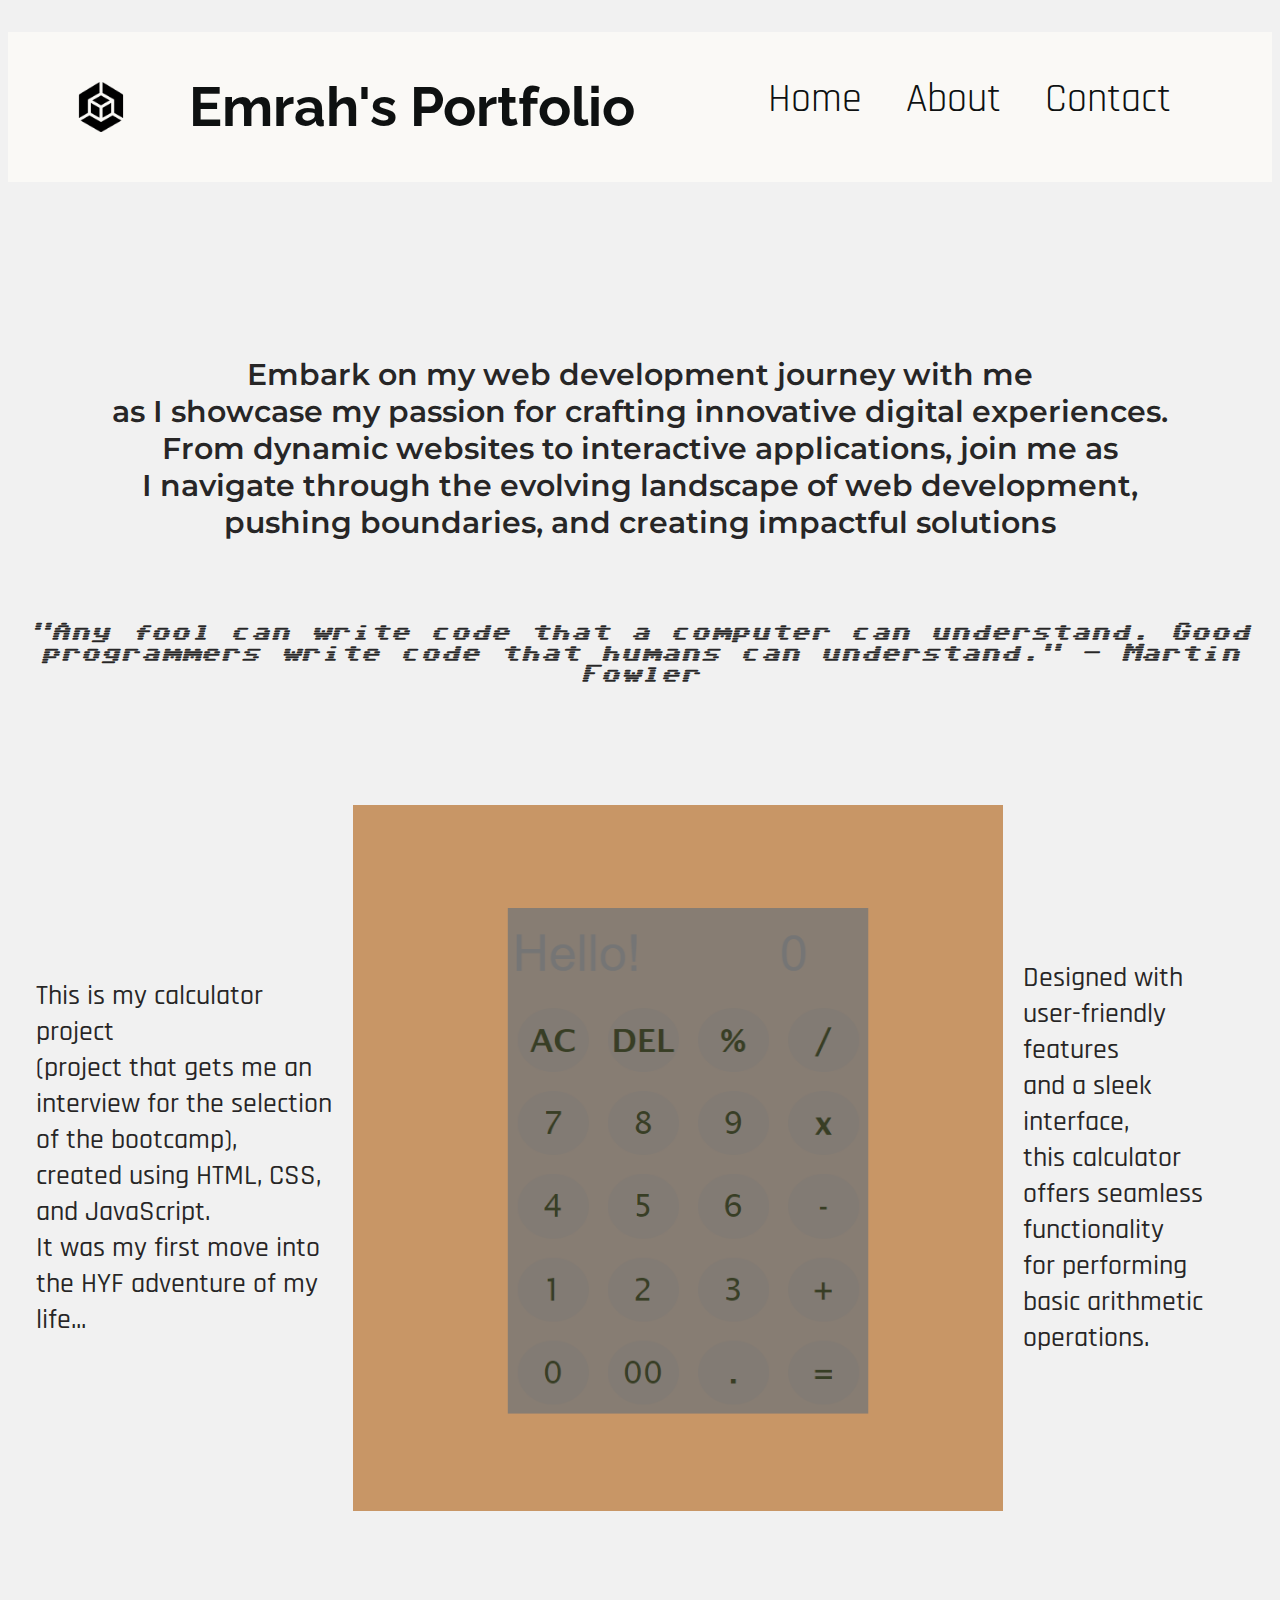
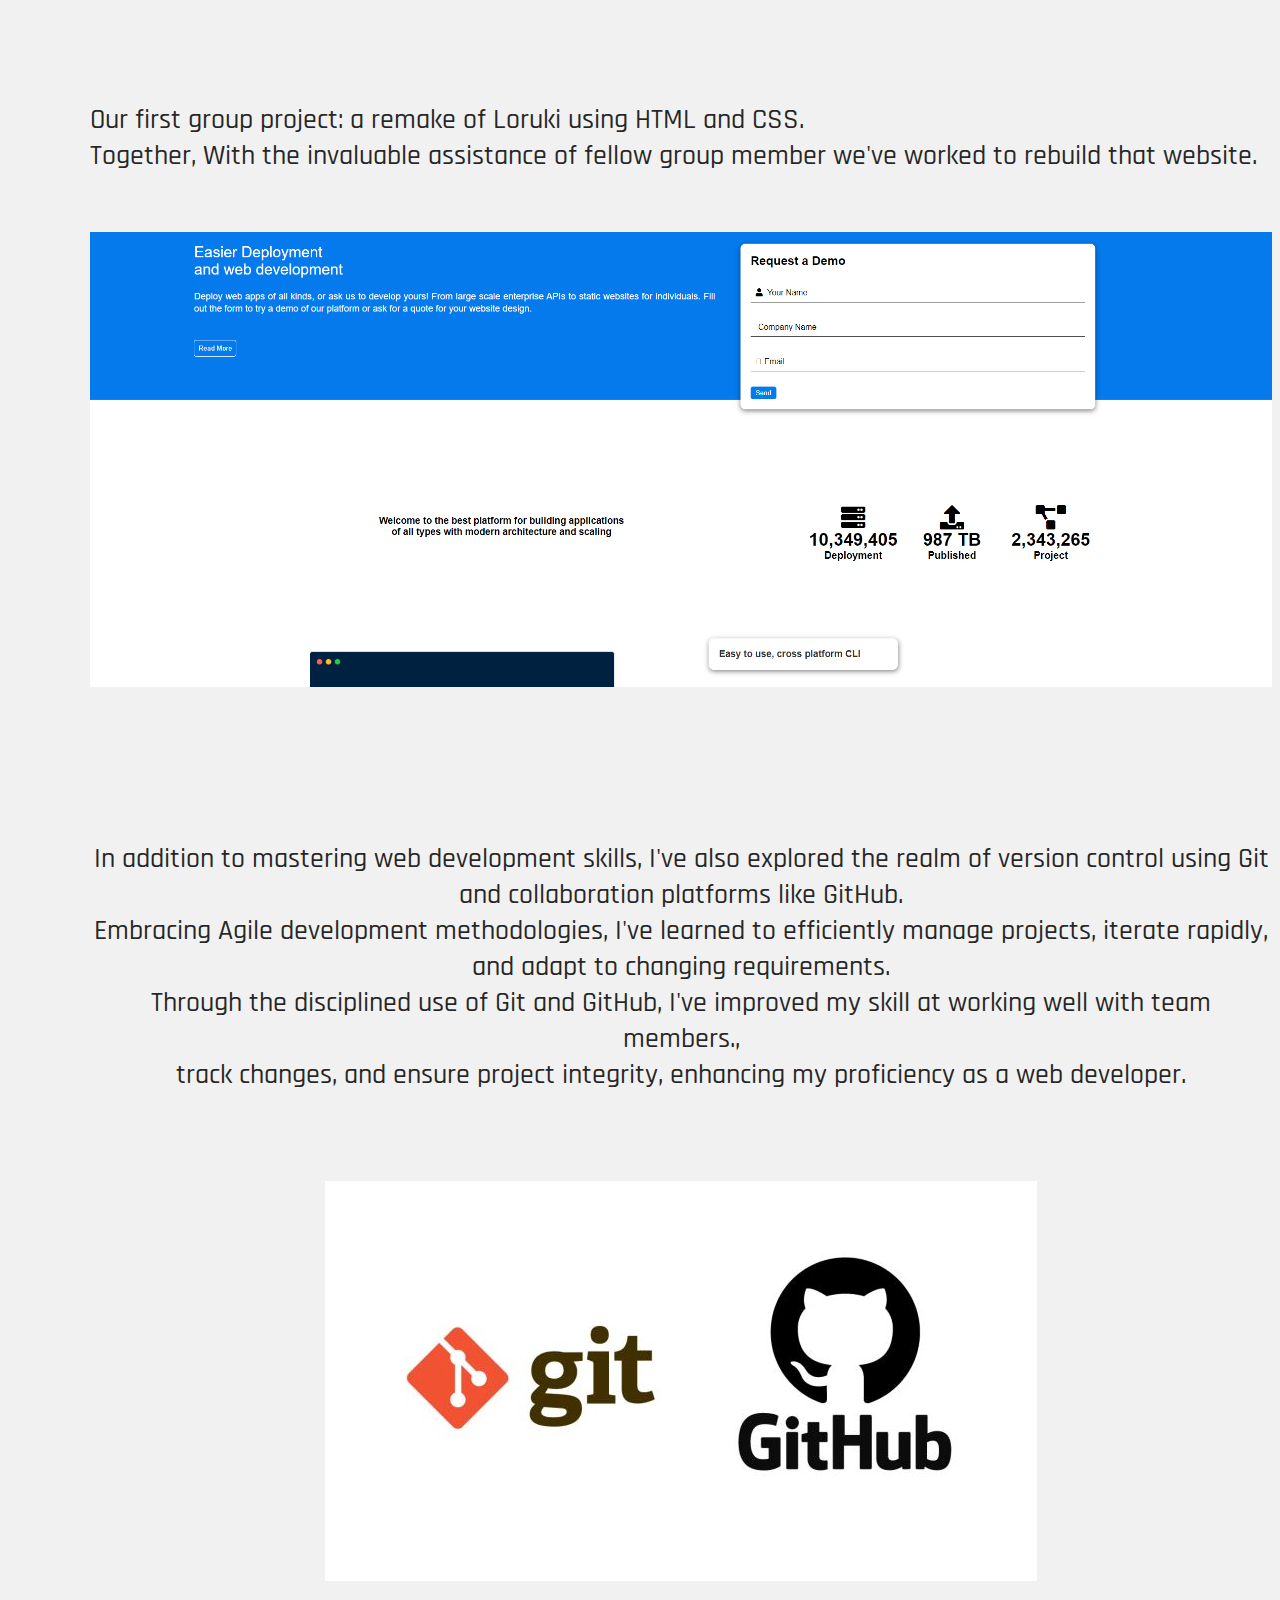
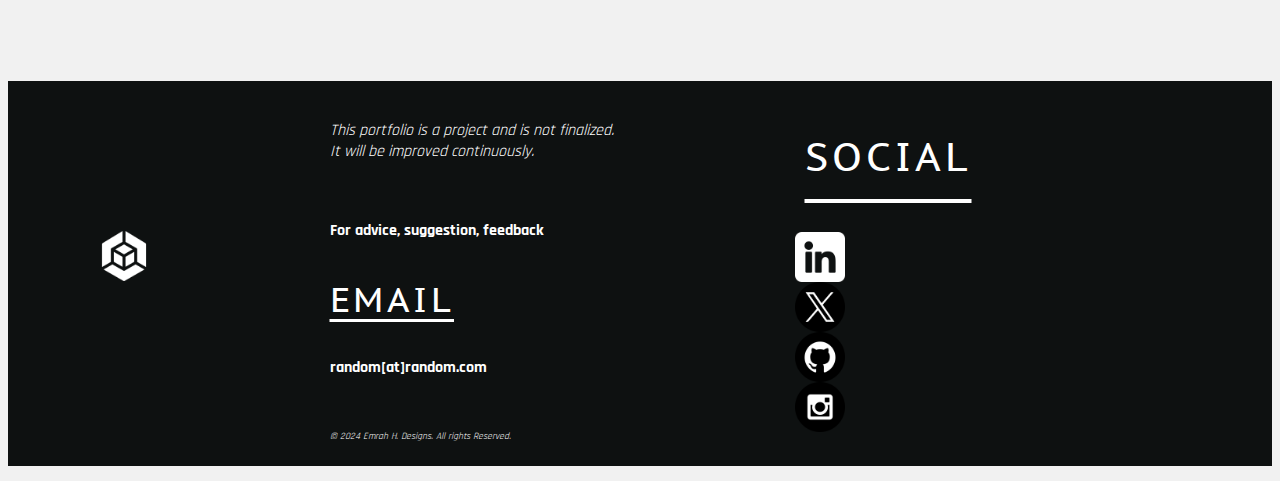
<file: index.html>
<!DOCTYPE html>
<html lang="en">
  <head>
    <meta charset="UTF-8" />

    <meta name="viewport" content="width=device-width, initial-scale=1.0" />
    <link rel="icon" href="./img/logo1.png" />
    <title>Emrah's Portfolio</title>
    <link rel="stylesheet" href="./styles/index.css" />
    <link href="./styles/index.css" rel="stylesheet" />

    <link
      href="https://fonts.googleapis.com/css2?family=Alegreya:wght@400;600&family=Lato:wght@300&family=Montserrat&family=Open+Sans:wght@300&family=Oswald:wght@500&family=PT+Sans+Caption&family=Poppins:ital,wght@1,600&family=Protest+Revolution&family=Rajdhani:wght@500&family=Raleway:wght@200&family=Roboto&family=Sixtyfour&display=swap"
      rel="stylesheet"
    />
  </head>

  <body>
    <!------------- Header Section  ---------------->
    <header>
      <nav class="navigation">
        <a href="./index.html">
          <img src="./img/abstract-shape (1).png" alt="logo" class="logo"
        /></a>
        <h1>Emrah's Portfolio</h1>
        <ul>
          <li><a href="./index.html"> Home</a></li>
          <li><a href="./pages/about.html"> About</a></li>
          <li><a href="./pages/contact.html"> Contact</a></li>
        </ul>
      </nav>
    </header>

    <!------------- upper main section  ----------->

    <section>
      <article class="upper-main">
        <h2>
          Embark on my web development journey with me <br />
          as I showcase my passion for crafting innovative digital experiences.
          <br />
          From dynamic websites to interactive applications, join me as <br />
          I navigate through the evolving landscape of web development, <br />
          pushing boundaries, and creating impactful solutions
        </h2>
        <br />
        <br />
        <p class="quote">
          "Any fool can write code that a computer can understand. Good
          programmers write code that humans can understand." - Martin Fowler
        </p>
      </article>
    </section>

    <!-------- middle main section  ------------------->

    <section>
      <article class="middle-main">
        <div class="calc">
          <h3>
            This is my calculator project <br />
            (project that gets me an interview for the selection of the
            bootcamp), <br />
            created using HTML, CSS, and JavaScript. <br />
            It was my first move into the HYF adventure of my life...
          </h3>

          <img src="./img/calculator.png" alt="calculator project picture" />
          <h3>
            Designed with user-friendly features <br />
            and a sleek interface, <br />
            this calculator offers seamless functionality <br />
            for performing basic arithmetic operations.
          </h3>
        </div>
      </article>
    </section>

    <!------------  bottom main section  ------------------->

    <section>
      <article class="bottom-main">
        <div class="content">
          <div class="first-p">
            <h3>
              Our first group project: a remake of Loruki using HTML and CSS.
              <br />
              Together, With the invaluable assistance of fellow group member
              we've worked to rebuild that website.
            </h3>
          </div>
          <div class="img-p">
            <img src="./img/loruki-rebuild.png" alt="loruki rebuild picture" />
          </div>
          <br />
          <br />
          <h3 class="center">
            In addition to mastering web development skills, I've also explored
            the realm of version control using Git and collaboration platforms
            like GitHub. <br />
            Embracing Agile development methodologies, I've learned to
            efficiently manage projects, iterate rapidly, and adapt to changing
            requirements. <br />
            Through the disciplined use of Git and GitHub, I've improved my
            skill at working well with team members., <br />
            track changes, and ensure project integrity, enhancing my
            proficiency as a web developer.
          </h3>
          <img
            src="./img/gitgithub2.jpg"
            alt="Git GitHub picture"
            class="center"
          />
        </div>
      </article>
    </section>

    <!-- --------------- footer section  ------------>

    <footer>
      <div class="social-media">
        <a href="./index.html">
          <img src="./img/abstract-shape (2).png" alt="logo"
        /></a>
        <div class="mail">
          <p>
            This portfolio is a project and is not finalized. <br />
            It will be improved continuously.
          </p>
          <br />
          <h4>For advice, suggestion, feedback</h4>
          <h3>EMAIL</h3>
          <h4>random[at]random.com</h4>
          <br />
          <p class="copy">&copy; 2024 Emrah H. Designs. All rights Reserved.</p>
        </div>
        <div class="social">
          <p>SOCIAL</p>
          <a href="https://www.linkedin.com/">
            <img src="./img/linkedin-w.png" alt="LinkedIn logo"
          /></a>

          <a href="https://www.twitter.com">
            <img src="./img/twitter-w.png" alt="Twitter logo"
          /></a>

          <a href="https://www.github.com/">
            <img src="./img/github-w.png" alt="GitHub logo"
          /></a>

          <a href="https://www.instagram.com/">
            <img src="./img/inst-w.png" alt="Instagram logo"
          /></a>
        </div>
      </div>
    </footer>
  </body>
</html>
</file>
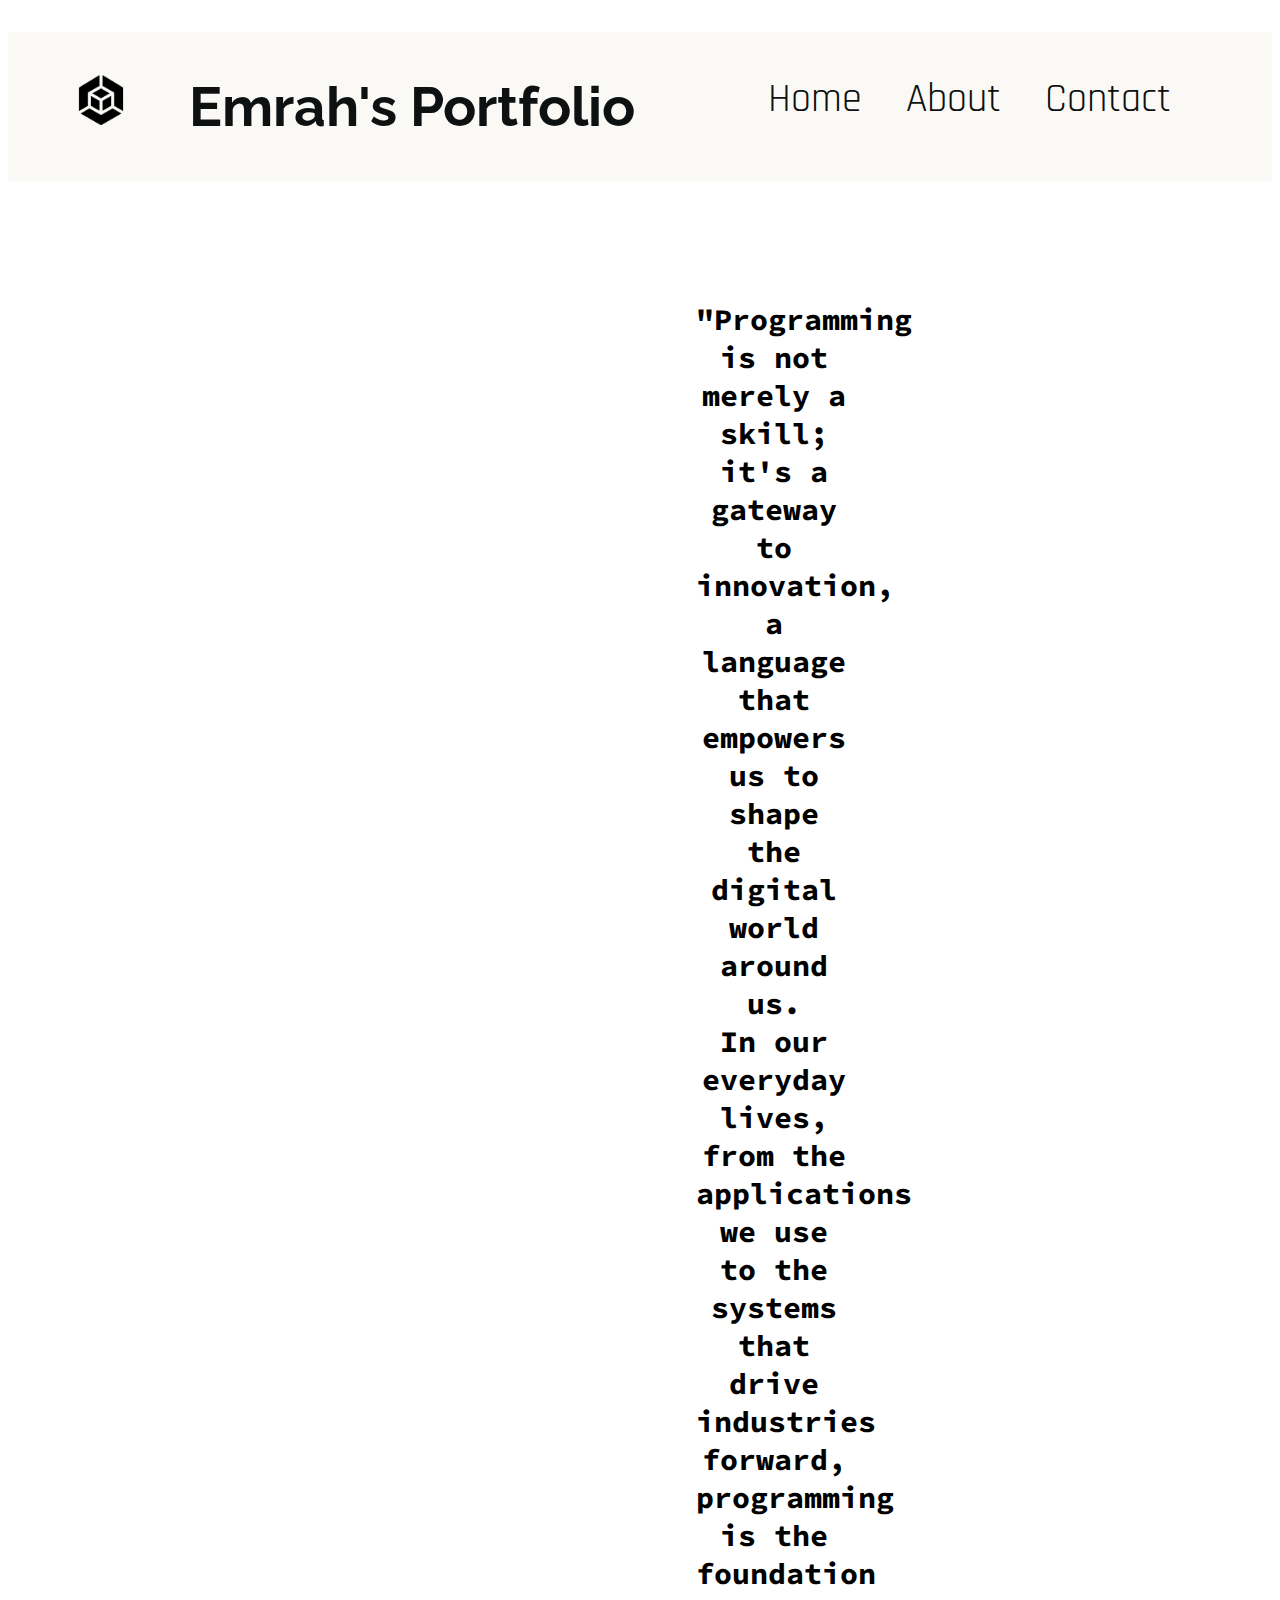
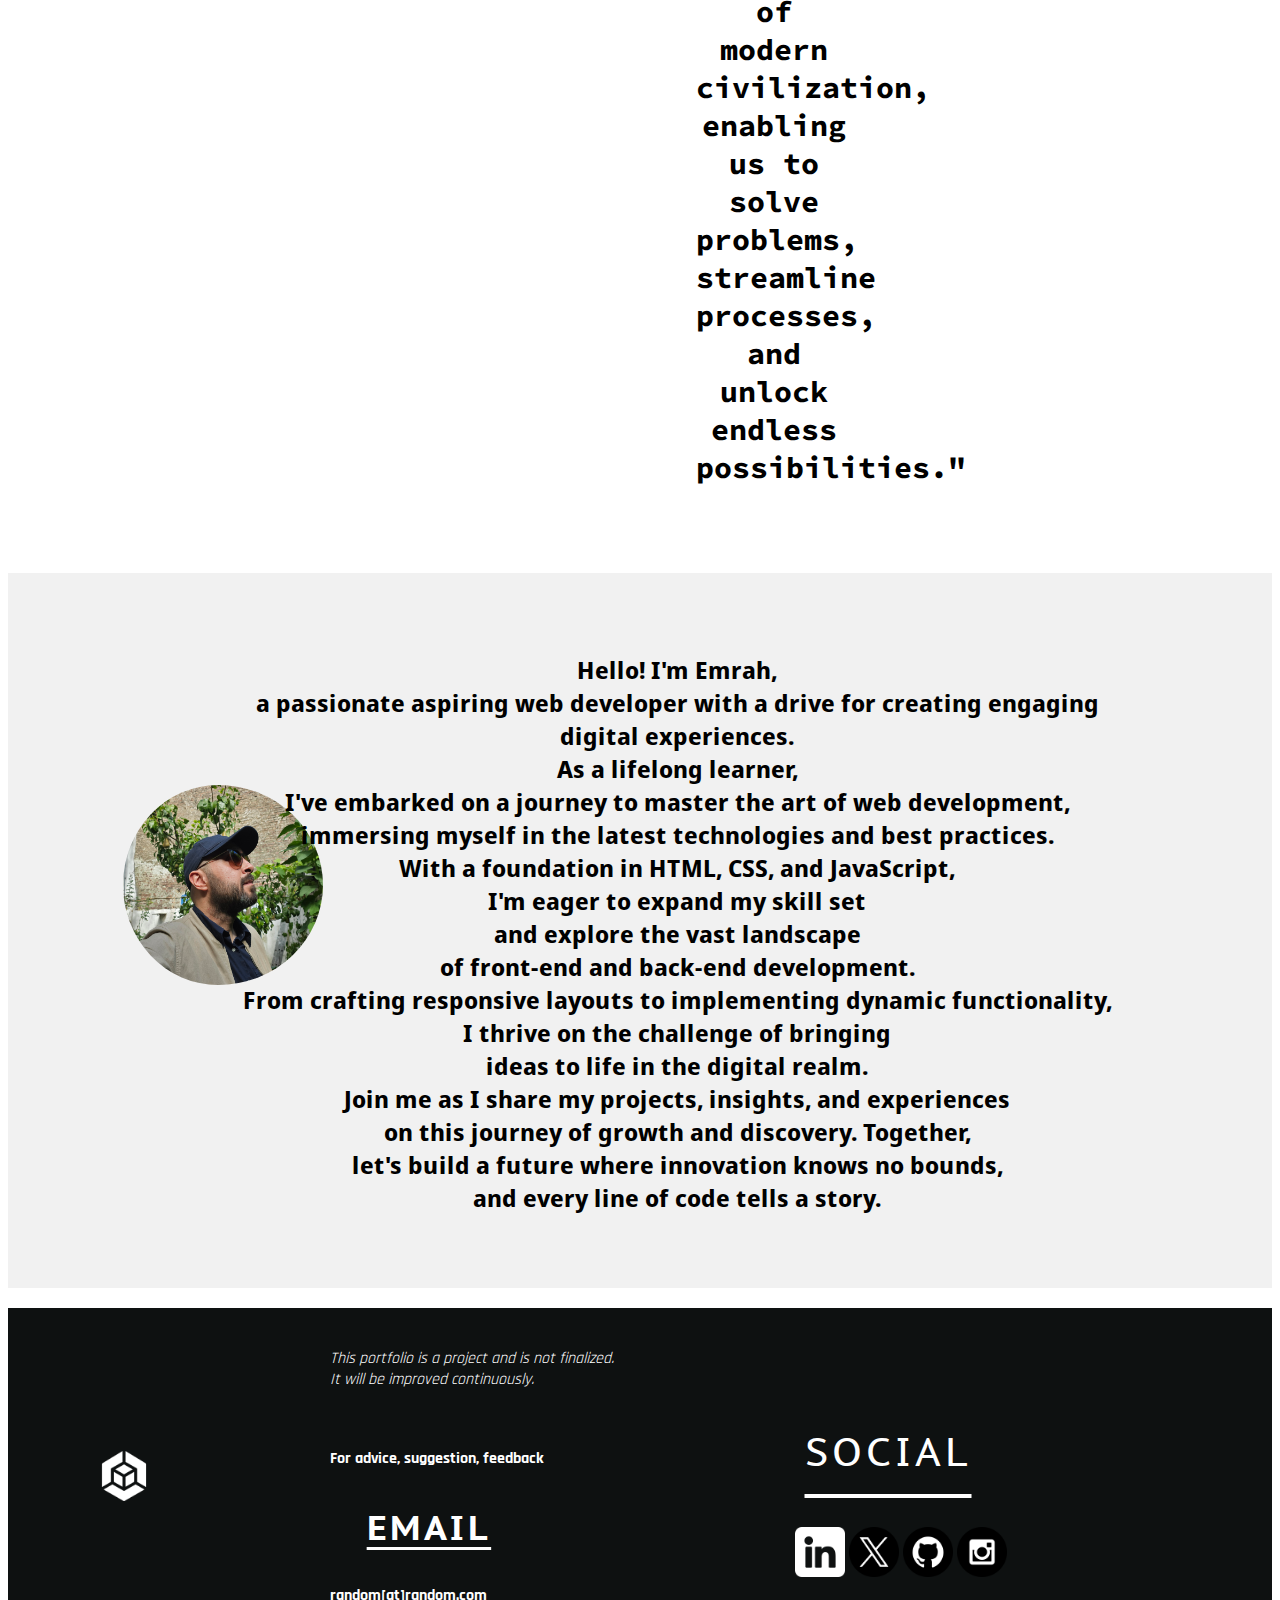
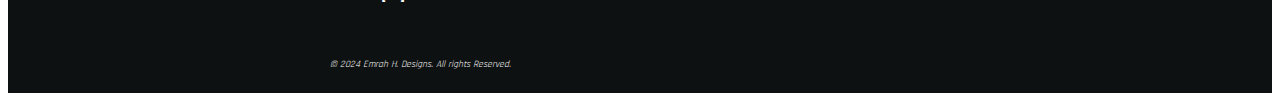
<file: pages/about.html>
<!DOCTYPE html>
<html lang="en">
  <head>
    <meta charset="UTF-8" />
    <meta name="viewport" content="width=device-width, initial-scale=1.0" />
    <link rel="icon" href="../img/logo1.png" />
    <link rel="stylesheet" href="../styles/about.css" />
    <link rel="preconnect" href="https://fonts.googleapis.com" />
    <link rel="preconnect" href="https://fonts.gstatic.com" crossorigin />
    <link rel="preconnect" href="https://fonts.googleapis.com" />
    <link rel="preconnect" href="https://fonts.gstatic.com" crossorigin />
    <link
      href="https://fonts.googleapis.com/css2?family=Alegreya:wght@400;600&family=Cinzel&family=Cute+Font&family=Lato:wght@300&family=Montserrat&family=Noto+Sans+Display:wght@300&family=Open+Sans:wght@300&family=Orbitron&family=Oswald:wght@500&family=PT+Sans+Caption&family=Poppins:ital,wght@1,600&family=Protest+Revolution&family=Rajdhani:wght@500&family=Raleway:wght@200&family=Roboto&family=Sixtyfour&family=Source+Code+Pro:wght@300&family=Titillium+Web&family=Ubuntu+Mono&display=swap"
      rel="stylesheet"
    />
    <title>Emrah's Portfolio</title>
  </head>

  <body>
    <!------------- Header Section  ---------------->
    <header>
      <nav class="navigation">
        <a href="../index.html">
          <img src="../img/abstract-shape (1).png" alt="logo" class="logo"
        /></a>
        <h1>Emrah's Portfolio</h1>
        <ul>
          <li><a href="../index.html"> Home</a></li>
          <li><a href="./about.html"> About</a></li>
          <li><a href="./contact.html"> Contact</a></li>
        </ul>
      </nav>
    </header>

    <!------- quote section  --------------->

    <section class="quote">
      <article>
        <h3>
          "Programming is not merely a skill; it's a gateway to innovation,
          <br />
          a language that empowers us to shape the digital world around us.
          <br />
          In our everyday lives, from the applications we use to the systems
          that drive <br />
          industries forward, programming is the foundation of modern
          civilization, <br />
          enabling us to solve problems, streamline processes, and unlock
          endless possibilities."
        </h3>
      </article>
    </section>

    <!-------  presentation section  -------->

    <section>
      <article class="presentation">
        <div class="image-position">
          <img src="../img/moi.jpg" alt="" />
        </div>
        <div class="content">
          <h2>
            Hello! I'm Emrah, <br />
            a passionate aspiring web developer with a drive for creating
            engaging digital experiences. <br />
            As a lifelong learner, <br />
            I've embarked on a journey to master the art of web development,
            <br />
            immersing myself in the latest technologies and best practices.
            <br />
            With a foundation in HTML, CSS, and JavaScript, <br />
            I'm eager to expand my skill set <br />
            and explore the vast landscape <br />
            of front-end and back-end development. <br />
            From crafting responsive layouts to implementing dynamic
            functionality, <br />
            I thrive on the challenge of bringing <br />
            ideas to life in the digital realm. <br />
            Join me as I share my projects, insights, and experiences <br />
            on this journey of growth and discovery. Together,
            <br />
            let's build a future where innovation knows no bounds, <br />
            and every line of code tells a story.
          </h2>
          <br />
          <br />
          <br />
        </div>
      </article>
    </section>

    <!------- footer social section  ----------->

    <footer>
      <div class="social-media">
        <a class="place" href="../index.html">
          <img src="../img/abstract-shape (2).png" alt="logo"
        /></a>
        <div class="mail">
          <p>
            This portfolio is a project and is not finalized. <br />
            It will be improved continuously.
          </p>
          <br />
          <h4>For advice, suggestion, feedback</h4>
          <h3>EMAIL</h3>
          <h4>random[at]random.com</h4>
          <br />
          <p class="copy">&copy; 2024 Emrah H. Designs. All rights Reserved.</p>
        </div>
        <div class="social">
          <p>SOCIAL</p>
          <a href="https://www.linkedin.com/">
            <img src="../img/linkedin-w.png" alt="LinkedIn logo"
          /></a>

          <a href="https://www.twitter.com">
            <img src="../img/twitter-w.png" alt="Twitter logo"
          /></a>

          <a href="https://www.github.com/">
            <img src="../img/github-w.png" alt="GitHub logo"
          /></a>

          <a href="https://www.instagram.com/">
            <img src="../img/inst-w.png" alt="Instagram logo"
          /></a>
        </div>
      </div>
    </footer>
  </body>
</html>
</file>
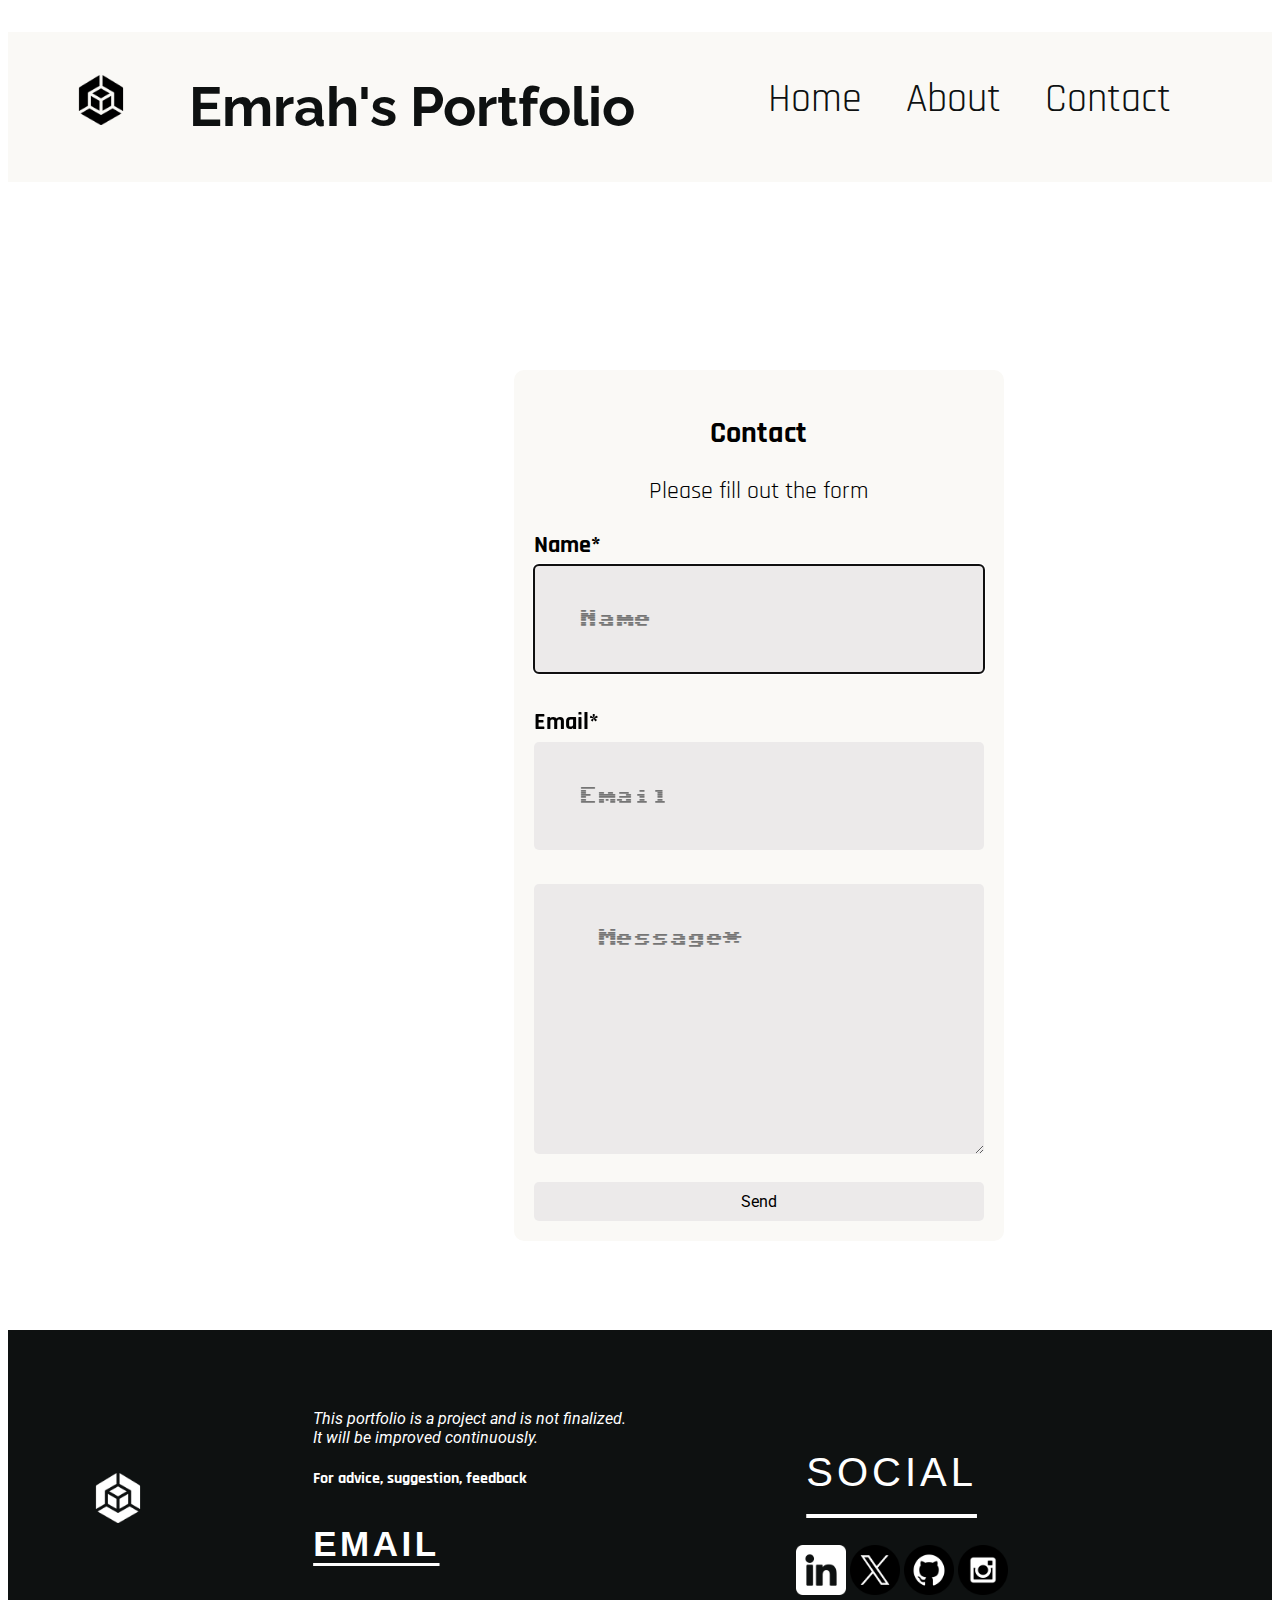
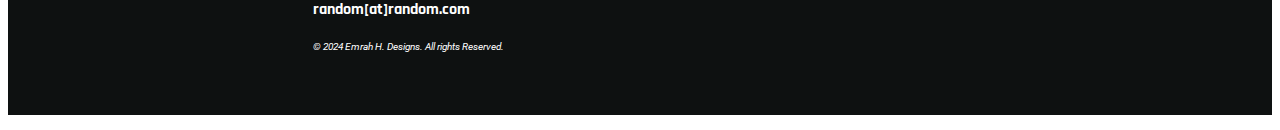
<file: pages/contact.html>
<!DOCTYPE html>
<html lang="en">
  <head>
    <meta charset="UTF-8" />
    <meta name="viewport" content="width=device-width, initial-scale=1.0" />
    <link rel="icon" href="../img/logo1.png" />
    <link rel="stylesheet" href="../styles/contact.css" />
    <link rel="preconnect" href="https://fonts.googleapis.com" />
    <link rel="preconnect" href="https://fonts.gstatic.com" crossorigin />
    <link
      href="https://fonts.googleapis.com/css2?family=Lato:wght@300&family=Poppins:ital,wght@1,600&family=Protest+Revolution&family=Rajdhani:wght@500&family=Raleway:wght@200&family=Roboto&family=Sixtyfour&display=swap"
      rel="stylesheet"
    />
    <title>Emrah's Portfolio</title>
  </head>

  <body>
    <!------------- Header Section  ---------------->
    <header>
      <nav class="navigation">
        <a href="../index.html">
          <img src="../img/abstract-shape (1).png" alt="logo" class="logo"
        /></a>
        <h1>Emrah's Portfolio</h1>
        <ul>
          <li><a href="../index.html"> Home</a></li>
          <li><a href="./about.html"> About</a></li>
          <li><a href="./contact.html"> Contact</a></li>
        </ul>
      </nav>
    </header>
    <!------------- contact form section ------->
    <section class="col">
      <article class="contact-form">
        <h2>Contact</h2>
        <p class="font">Please fill out the form</p>
        <form action="https://httpbing.org/get" method="get">
          <p>
            <label for="name">Name*</label>
            <input
              type="text"
              name="name"
              id="name"
              placeholder="Name"
              autocomplete="on"
              required
              autofocus
            />
          </p>
          <p>
            <label for="Email">Email*</label>
            <input
              type="text"
              name="Email"
              id="email"
              placeholder="Email"
              autocomplete="on"
              required
            />
          </p>
          <p>
            <textarea
              name="message"
              id="message"
              cols="30"
              rows="10"
              placeholder=" Message*"
              required
            ></textarea>
          </p>
          <button type="submit">Send</button>
        </form>
      </article>
    </section>

    <!------- footer social section  ----------->

    <footer>
      <div class="social-media">
        <a href="../index.html">
          <img src="../img/abstract-shape (2).png" alt="logo"
        /></a>
        <div class="mail">
          <p>
            This portfolio is a project and is not finalized. <br />
            It will be improved continuously.
          </p>
          <h4>For advice, suggestion, feedback</h4>
          <h3>EMAIL</h3>
          <h4>random[at]random.com</h4>
          <p class="copy">&copy; 2024 Emrah H. Designs. All rights Reserved.</p>
        </div>
        <div class="social">
          <p>SOCIAL</p>
          <a href="https://www.linkedin.com/">
            <img src="../img/linkedin-w.png" alt="LinkedIn logo"
          /></a>

          <a href="https://www.twitter.com">
            <img src="../img/twitter-w.png" alt="Twitter logo"
          /></a>

          <a href="https://www.github.com/">
            <img src="../img/github-w.png" alt="GitHub logo"
          /></a>

          <a href="https://www.instagram.com/">
            <img src="../img/inst-w.png" alt="Instagram logo"
          /></a>
        </div>
      </div>
    </footer>
  </body>
</html>
</file>
<file: styles/index.css>
@import url("./something.css");

body {
  background-color: #f1f1f1;
}

/*  font styling      */

h2 {
  font-family: Montserrat, sans-serif;
  color: #131212e8;
  font-size: 30px;
  font-weight: 600;
}

h3 {
  font-family: rajdhani, sans-serif;
  color: #131212e8;
  font-size: 28px;
  font-weight: 500;
}

/*    sticky header styling       */
header {
  position: sticky;
  top: 0;
  left: 0;
  height: 300px;
  width: 100%;
  margin-top: 2.5%;
}

/* header styling     */

header .navigation {
  display: flex;
  justify-content: space-around;
  align-items: center;
  height: 150px;
  background-color: #faf9f6;
  color: #0e1111;
}

header h1 {
  font-family: raleway, sans-serif;
  font-size: 55px;
}

a {
  text-decoration: none;
  color: #0e1111;
  font-family: rajdhani, sans-serif;
  font-size: 40px;
}

.navigation li {
  display: inline;
  margin: 20px;
}

.navigation ul {
  text-align: right;
  height: 100%;
  padding: 50px;
  list-style-type: none;
  margin-top: 100px;
}

.logo {
  width: 50px;
  margin-left: 36px;
}

/*   upper main styling        */

img {
  display: block;
  max-width: 100%;
}

.upper-main img {
  width: 1400px;
  height: auto;
}

.quote {
  font-family: Sixtyfour, sans-serif;
  font-size: 20px;
  font-style: italic;
  color: #131212e8;
  margin-top: 20px;
  margin-bottom: 20px;
}

.upper-main {
  text-align: center;
  padding-bottom: 50px;
  margin-bottom: 50px;
  color: #131212e8;
}

/*   middle main styling      */

.middle-main {
  display: flex;
  flex-direction: row;
  align-content: stretch;
  justify-content: center;
  align-items: center;
  margin-left: 1%;
  padding-bottom: 50px;
  margin-bottom: 50px;
  margin-right: 5%;
}

.middle-main div {
  display: flex;
  align-items: center;
  gap: 20px;
}

.middle-main img {
  width: 650px;
  max-width: 100%;
}

/*  bottom main styling    */

.bottom-main {
  display: flex;
  margin-top: 50px;
  padding-top: 5%;
  padding-bottom: 50px;
  margin-bottom: 50px;
  margin-left: 20px;
}

.content {
  display: grid;
  gap: 30px;
  margin-left: 5%;
}

.img-p {
  display: grid;
  grid-template-columns: auto 1fr;
}

.img-p img {
  width: 1400px;
  max-width: 100%;
}

.marg {
  margin-left: 10px;
}

.center {
  display: block;
  padding-top: 30px;
  margin-left: auto;
  margin-right: auto;
  text-align: center;
}

.calc {
  margin-left: 15px;
}

/*     footer social styling     */

.social-media {
  background-color: #0e1111;
  height: 350px;
  color: #fff;
  display: flex;
  flex-direction: row;
  align-content: center;
  justify-content: space-around;
  align-items: center;
  margin-bottom: 15px;
  padding-bottom: 35px;
}

.social p {
  font-family: "PT Sans Caption", sans-serif;
  font-size: 2.5rem;
  text-decoration: underline #fff;
  text-underline-offset: 0.7em;
  letter-spacing: 0.1em;
  padding: 10px;
  margin-right: 200px;
}

.mail {
  font-family: Rajdhani, sans-serif;
  font-size: 1rem;
  margin-top: 35px;
  padding-top: 10px;
}

.mail p {
  font-style: oblique;
}

.mail h3 {
  color: #fff;
  text-decoration: underline;
  letter-spacing: 0.1em;
  text-underline-offset: 0.2em;
  font-family: "PT Sans Caption", sans-serif;
  font-size: 35px;
}

.social-media img {
  height: 50px;
}

.copy {
  font-size: 0.6em;
}

/* =========== Desktop first ======== */

/* 4K screen */

@media (width <= 2560px) {
  .bottom-main {
    margin-left: 420px;
  }
}

/* Desktop */

@media (width <= 1440px) {
  .content {
    margin-left: -40%;
  }
}

/* Laptop */

@media (width <= 1062px) {
  header h1 {
    font-size: 40px;
  }

  .bottom-main {
    margin-left: 287px;
  }

  .navigation a {
    font-size: 30px;
  }
}

@media (width <= 1024px) {
  header h1 {
    font-size: 40px;
  }

  .bottom-main {
    margin-left: 287px;
  }

  .navigation a {
    font-size: 30px;
  }
}

/* tablet */

@media (width <= 870px) {
  header .navigation {
    width: 120%;
  }

  .social-media {
    width: 120%;
  }
}

@media (width <= 768px) {
  header .navigation {
    width: 120%;
  }

  .social-media {
    width: 120%;
  }
}

@media (width <= 727px) {
  header .navigation {
    width: 170%;
  }

  header h1 {
    font-size: 30px;
    margin-left: 80px;
  }

  ul {
    display: flex;
    padding: 1px;
    margin-top: 80px;
  }

  .upper-main {
    display: flex;
    flex-direction: column;
    width: 650px;
  }

  .middle-main {
    display: flex;
    flex-direction: column;
    align-items: flex-start;
  }

  .middle-main div {
    display: flex;
    flex-direction: column;
    width: 700px;
    gap: 1px;
    align-items: flex-start;
  }

  .bottom-main {
    display: flex;
    flex-flow: column wrap;
    align-items: flex-start;
    justify-content: space-around;
    align-content: center;
  }

  .bottom-main div {
    display: flex;
    flex-direction: column;
    width: 650px;
    align-items: flex-start;
  }

  .content {
    width: 600px;
  }

  .social-media {
    display: flex;
    flex-flow: row nowrap;
    align-items: center;
    width: 685px;
    padding: 1px;
  }

  .mail {
    width: 35%;
  }

  .social {
    width: 35%;
  }
}

/* Mobile L */

@media (width <= 425px) {
  header .navigation {
    width: 170%;
  }

  header h1 {
    font-size: 30px;
    margin-left: 80px;
  }

  ul {
    display: flex;
    padding: 1px;
    margin-top: 80px;
  }

  .upper-main {
    display: flex;
    flex-direction: column;
    width: 650px;
  }

  .middle-main {
    display: flex;
    flex-direction: column;
    align-items: flex-start;
  }

  .middle-main div {
    display: flex;
    flex-direction: column;
    width: 700px;
    gap: 1px;
    align-items: flex-start;
  }

  .bottom-main {
    display: flex;
    flex-flow: column wrap;
    align-items: flex-start;
    justify-content: space-around;
    align-content: center;
  }

  .bottom-main div {
    display: flex;
    flex-direction: column;
    width: 650px;
    align-items: flex-start;
  }

  .content {
    width: 600px;
  }

  .social-media {
    display: flex;
    flex-flow: row nowrap;
    align-items: center;
    width: 685px;
    padding: 1px;
  }

  .mail {
    width: 35%;
  }

  .social {
    width: 35%;
  }
}

/* mobil M */

@media (width <= 375px) {
  header .navigation {
    width: 200%;
  }

  .content {
    margin-left: 20px;
  }
}

@media (width <= 320px) {
  header .navigation {
    width: 300%;
  }

  .content {
    margin-left: 70px;
  }
}
</file>
<file: styles/about.css>
body {
  background-color: #fff;
}

/*    sticky header styling       */
header {
  position: sticky;
  top: 0;
  left: 0;
  height: 180px;
  width: 100%;
  margin-top: 2.5%;
}

/* header styling     */

header .navigation {
  display: flex;
  justify-content: space-around;
  align-items: center;
  height: 150px;
  background-color: #faf9f6;
  color: #0e1111;
}

header h1 {
  font-family: raleway, sans-serif;
  font-size: 55px;
}

a {
  text-decoration: none;
  color: #0e1111;
  font-family: rajdhani, sans-serif;
  font-size: 40px;
}

.navigation li {
  display: inline;
  margin: 20px;
}

.navigation ul {
  text-align: right;
  height: 100%;
  padding: 50px;
  list-style-type: none;
  margin-top: 100px;
}

.logo {
  width: 50px;
  margin-left: 36px;
}

/*       quote section styling     */

.quote {
  background-color: #fff;
  padding: 3%;
  padding-right: 20%;
  margin-top: 20px;
  margin-right: 100px;
  margin-left: 650px;
  font-family: "Source Code Pro", sans-serif;
  align-items: center;
}

h3 {
  text-align: center;
  padding-right: 30%;
  font-size: 30px;
}

/*     presentation section  styling     */

.presentation {
  display: flex;
  margin-top: 20px;
  margin-bottom: 20px;
  background-color: #f1f1f1;
}

.image-position {
  flex: 0 auto;
  margin-right: 20px;
  margin-top: 10%;
}

.content {
  flex: 1;
  margin-top: 40px;
  padding-top: 20px;
  text-align: center;
  font-size: 16px;
}

.content h2 {
  margin-right: 15%;
  font-family: "Noto Sans Display", sans-serif;
}

.presentation img {
  margin-top: 75px;
  margin-left: 50%;
  margin-bottom: 20px;
  padding-top: 10px;
  padding-bottom: 10px;
  padding-left: 10px;
  display: block;
  height: 200px;
  width: 200px;
  border-radius: 50%;
}

/*     footer social styling     */

.social-media {
  background-color: #0e1111;
  height: 350px;
  color: #fff;
  display: flex;
  flex-direction: row;
  align-content: center;
  justify-content: space-around;
  align-items: center;
  margin-bottom: 15px;
  padding-bottom: 35px;
}

.social p {
  font-family: "PT Sans Caption", sans-serif;
  font-size: 2.5rem;
  text-decoration: underline #fff;
  text-underline-offset: 0.7em;
  letter-spacing: 0.1em;
  padding: 10px;
  margin-right: 200px;
}

.mail {
  font-family: Rajdhani, sans-serif;
  font-size: 1rem;
  margin-top: 35px;
  padding-top: 10px;
}

.mail p {
  font-style: oblique;
}

.mail h3 {
  color: #fff;
  text-decoration: underline;
  letter-spacing: 0.1em;
  text-underline-offset: 0.2em;
  font-family: "PT Sans Caption", sans-serif;
  font-size: 35px;
}

.social-media img {
  height: 50px;
}

.copy {
  font-size: 0.6em;
}

/* =========== Desktop first ======== */

/* 4K screen */

/* Desktop */

/* Laptop */

@media (width <= 1024px) {
  header h1 {
    font-size: 40px;
  }

  .quote {
    width: 1014px;
    margin: 5px;
    margin-left: 135px;
  }

  .quote h3 {
    font-size: 16px;
  }

  .presentation {
    width: 1014px;
  }

  .presentation img {
    height: 120px;
    width: 120px;
    margin-left: 15px;
  }

  .presentation h2 {
    font-size: 16px;
  }
}

/* Tablet */

/* @media (width <= 768px) {
  header .navigation {
    width: 130%;
  }

  .navigation h1 {
    font-size: 30px;
  }

  .navigation a {
    font-size: 25px;
    margin-top: 15px;
  }

  .navigation ul {
    margin-top: 130px;
    margin-left: 15px;
  }

  .social-media {
    width: 130%;
  }

  .mail p h4 {
    font-size: 15px;
  }

  .mail h3 {
    font-size: 26px;
  }

  .social p {
    font-size: 26px;
  }
} */

/* Mobile L */

@media screen and (320px <= width <= 768px) {
  header .navigation {
    width: 412%;
  }

  .navigation h1 {
    font-size: 38px;
    margin-left: 30px;
  }

  .navigation a {
    font-size: 30px;
  }

  .quote {
    width: 412%;
  }

  .quote h3 {
    font-size: 25px;
  }

  .presentation {
    width: 412%;
  }

  .presentation h2 {
    font-size: 25px;
  }

  .social-media {
    width: 412%;
    height: auto;
  }

  .mail p {
    font-size: 20px;
  }

  .mail h4 {
    font-size: 25px;
  }

  .mail h3 {
    font-size: 25px;
  }

  .social p {
    font-size: 25px;
  }
}

/* Mobile M */

/* @media (width <= 375px) {
  header .navigation {
    width: 255%;
  }

  .social-media {
    width: 255%;
  }
} */
</file>
<file: styles/contact.css>
/*    sticky header styling       */
header {
  position: sticky;
  top: 0;
  left: 0;
  height: 300px;
  width: 100%;
  margin-top: 2.5%;
}

/* header styling     */

header .navigation {
  display: flex;
  justify-content: space-around;
  align-items: center;
  height: 150px;
  background-color: #faf9f6;
  color: #0e1111;
}

header h1 {
  font-family: raleway, sans-serif;
  font-size: 55px;
}

a {
  text-decoration: none;
  color: #0e1111;
  font-family: rajdhani, sans-serif;
  font-size: 40px;
}

.navigation li {
  display: inline;
  margin: 20px;
}

.navigation ul {
  text-align: right;
  height: 100%;
  padding: 50px;
  list-style-type: none;
  margin-top: 100px;
}

.logo {
  width: 50px;
  margin-left: 36px;
}

/*    contact form styling      */

h2 {
  font-family: roboto, sans-serif;
}

p {
  font-family: roboto, sans-serif;
  font-size: 16px;
}

.font {
  text-align: center;
  font-size: 18px;
}

.contact-form {
  /* margin-top: 7%;
  margin-left: 35%;
  margin-right: 50%;
  margin-bottom: 5%; */
  margin: 3% 50% 7% 40%;
  background-color: #faf9f6;
  padding: 20px;
  border-radius: 10px;
  max-width: 450px;
  width: 100%;
}

.contact-form h2 {
  text-align: center;
  margin-bottom: 10px;
  font-family: Rajdhani, sans-serif;
  font-size: 30px;
}

.contact-form p {
  margin-bottom: 10px;
  font-family: Rajdhani, sans-serif;
  font-size: 24px;
}

.contact-form label {
  display: block;
  margin-bottom: 5px;
  font-weight: bold;
  font-family: Rajdhani, sans-serif;
}

.contact-form input[type="text"],
.contact-form textarea {
  width: 80%;
  height: 5%;
  padding: 10%;
  border: none;
  border-radius: 5px;
  background-color: #eceaea;
  margin-bottom: 10px;
  font-size: 18px;
}

.contact-form :placeholder-shown {
  font-family: sixtyfour, sans-serif;
}

button {
  font-family: roboto, sans-serif;
}

.contact-form button {
  width: 100%;
  padding: 10px;
  border: none;
  border-radius: 5px;
  background-color: #eceaea;
  cursor: pointer;
  font-size: 16px;
}

.contact-form button:hover {
  background-color: black;
  color: #fff;
}

/*     footer social styling     */

.social-media {
  background-color: #0e1111;
  height: 350px;
  color: #fff;
  display: flex;
  flex-direction: row;
  align-content: center;
  justify-content: space-around;
  align-items: center;
  margin-bottom: 15px;
  padding-bottom: 35px;
}

.social p {
  font-family: "PT Sans Caption", sans-serif;
  font-size: 2.5rem;
  text-decoration: underline #fff;
  text-underline-offset: 0.7em;
  letter-spacing: 0.1em;
  padding: 10px;
  margin-right: 200px;
}

.mail {
  font-family: Rajdhani, sans-serif;
  font-size: 1rem;
  margin-top: 35px;
  padding-top: 10px;
}

.mail p {
  font-style: oblique;
}

.mail h3 {
  color: #fff;
  text-decoration: underline;
  letter-spacing: 0.1em;
  text-underline-offset: 0.2em;
  font-family: "PT Sans Caption", sans-serif;
  font-size: 35px;
}

.social-media img {
  height: 50px;
}

.copy {
  font-size: 0.6em;
}

/* =========== Desktop first ======== */

/* 4K screen */

/* Desktop */

/* Laptop */

@media (width <= 1024px) {
  header h1 {
    font-size: 40px;
  }

  .contact-form {
    margin-left: 28%;
  }
}

/* Tablet */

@media (width <= 768px) {
  header h1 {
    font-size: 28px;
    margin-left: 20px;
  }

  .navigation a {
    font-size: 24px;
  }

  .navigation ul {
    margin-top: 130px;
    margin-left: 15px;
  }

  .contact-form {
    margin-left: 20%;
  }

  .social {
    margin-right: -25%;
  }
}

/* Mobile L */

@media (width <= 425px) {
  header .navigation {
    width: 120%;
  }

  header h1 {
    font-size: 20px;
    margin-left: 114px;
  }

  .navigation a {
    font-size: 20px;
  }

  .navigation ul {
    margin-top: 100px;
  }

  .contact-form {
    padding: 19px;
    margin: 30px 1px;
  }

  .social-media {
    width: 113%;
  }

  .mail p {
    font-size: 12px;
  }

  .social {
    margin-right: -15%;
  }

  .social p {
    font-size: 15px;
  }

  .mail h3 {
    font-size: 15px;
  }

  .mail h4 {
    font-size: 10px;
  }

  .mail {
    margin-left: 10px;
  }
}

/* Mobile M */
</file>
